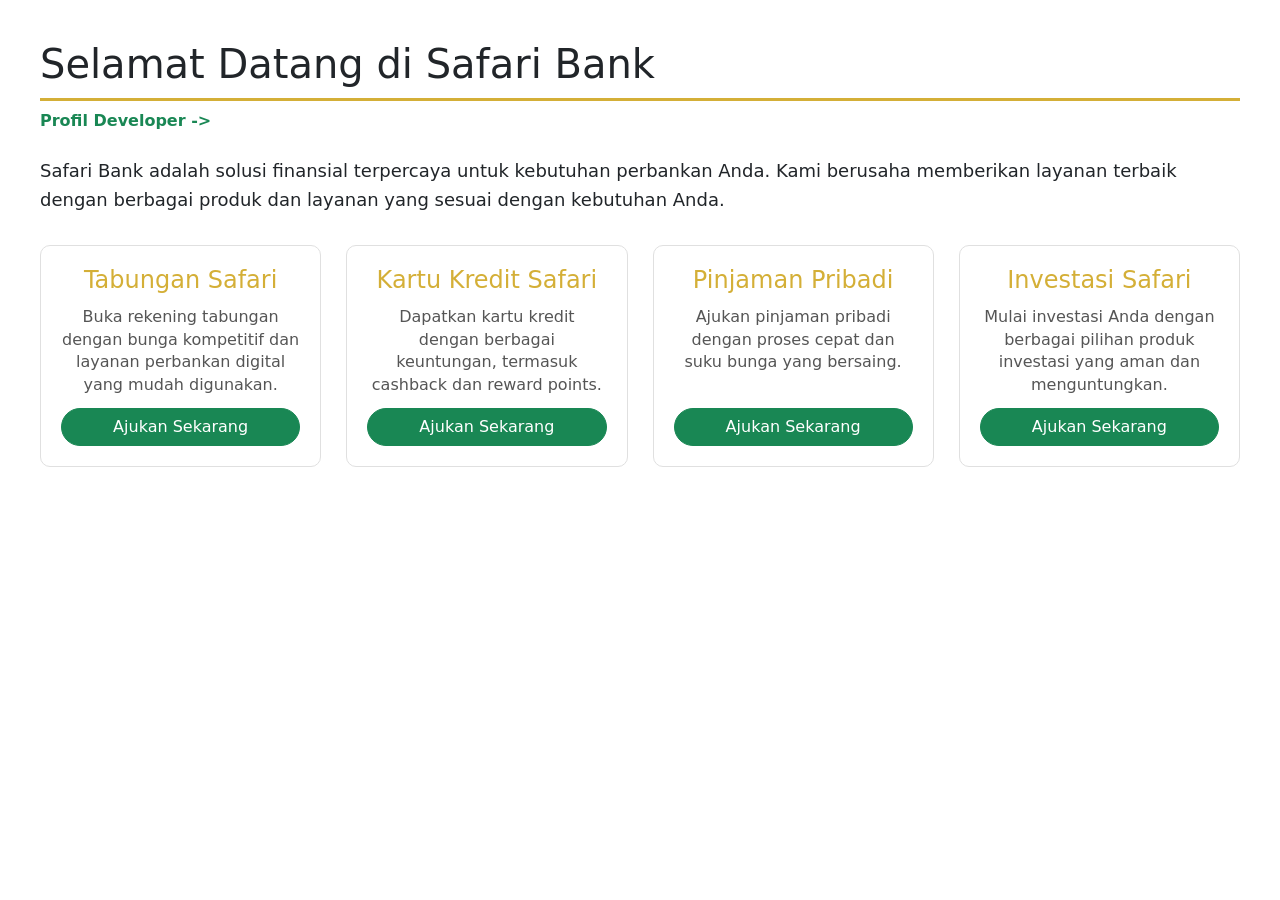
<file: index.html>
<!DOCTYPE html>
<html lang="en">
<head>
    <meta charset="UTF-8">
    <meta name="viewport" content="width=device-width, initial-scale=1.0">
    <title>Safari Bank - Solusi Finansial Anda</title>
    <link rel="stylesheet" href="style.css">
    <link href="https://cdn.jsdelivr.net/npm/bootstrap@5.3.2/dist/css/bootstrap.min.css" rel="stylesheet">
</head>
<body>
    <h1>Selamat Datang di Safari Bank</h1>
    <a href="profile.html" class="text-decoration-none text-success fw-bold mb-4 d-inline-block">
        Profil Developer ->
    </a>
    <p>Safari Bank adalah solusi finansial terpercaya untuk kebutuhan perbankan Anda. Kami berusaha memberikan layanan terbaik dengan berbagai produk dan layanan yang sesuai dengan kebutuhan Anda.</p>

    <div class="product-grid">
        <div class="product-card">
            <h2>Tabungan Safari</h2>
            <p>Buka rekening tabungan dengan bunga kompetitif dan layanan perbankan digital yang mudah digunakan.</p>
            <a href="#" id="btn-tabungan" class="btn btn-success w-100 mt-auto rounded-pill">Ajukan Sekarang</a>
        </div>
        <div class="product-card">
            <h2>Kartu Kredit Safari</h2>
            <p>Dapatkan kartu kredit dengan berbagai keuntungan, termasuk cashback dan reward points.</p>
            <a href="#" id="btn-kartu-kredit" class="btn btn-success w-100 mt-auto rounded-pill">Ajukan Sekarang</a>
        </div>
        <div class="product-card">
            <h2>Pinjaman Pribadi</h2>
            <p>Ajukan pinjaman pribadi dengan proses cepat dan suku bunga yang bersaing.</p>
            <a href="#" id="btn-pinjaman" class="btn btn-success w-100 mt-auto rounded-pill">Ajukan Sekarang</a>
        </div>
        <div class="product-card">
            <h2>Investasi Safari</h2>
            <p>Mulai investasi Anda dengan berbagai pilihan produk investasi yang aman dan menguntungkan.</p>
            <a href="#" id="btn-investasi" class="btn btn-success w-100 mt-auto rounded-pill">Ajukan Sekarang</a>
        </div>

    <script src="script.js"></script>
    
</body>
</html>
</file>
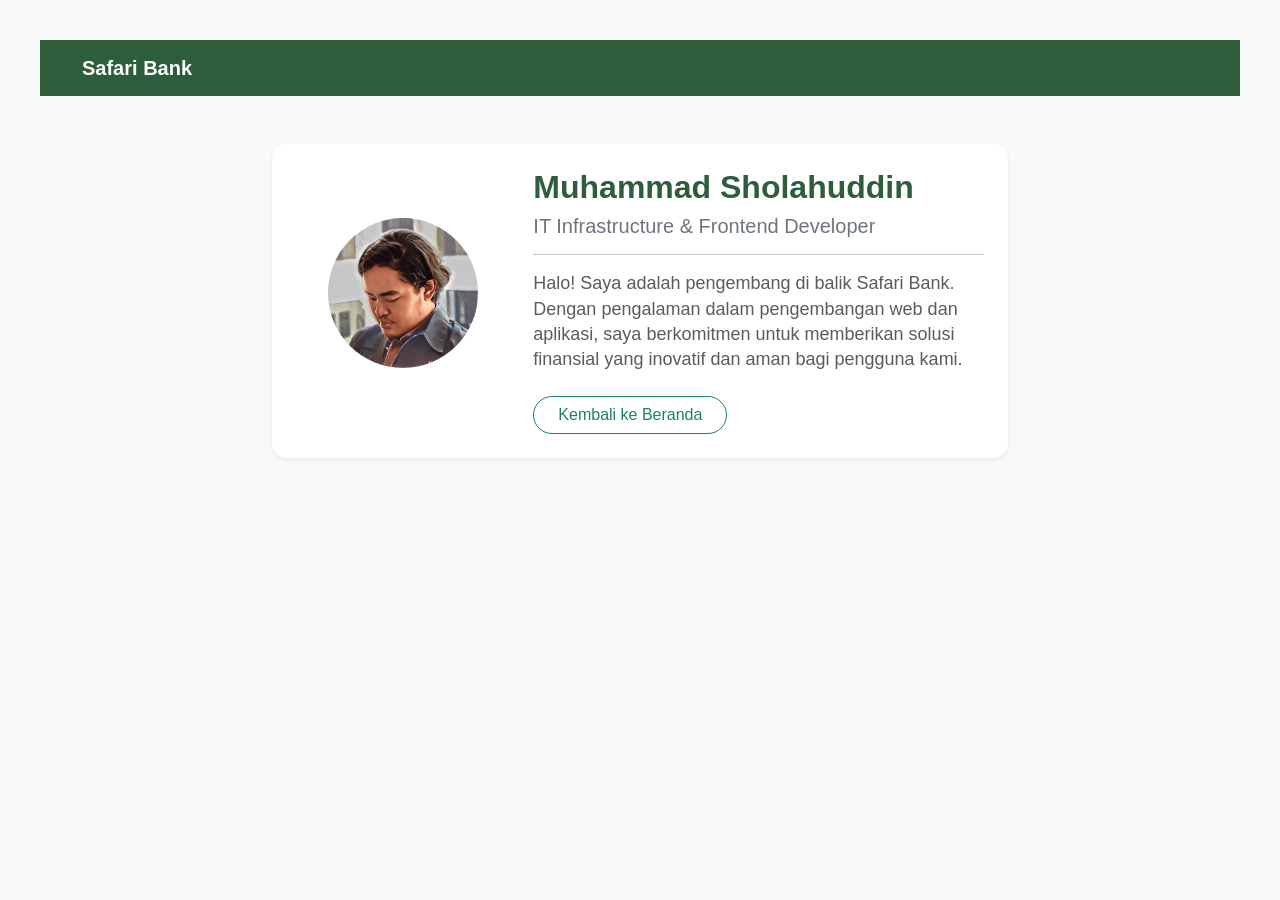
<file: profile.html>
<!doctype html>
<html lang="en">
  <head>
    <meta charset="utf-8">
    <meta name="viewport" content="width=device-width, initial-scale=1">
    <title>Profil Developer - Safari Bank</title>
    <!-- Bootstrap dan CSS-->
    <link href="https://cdn.jsdelivr.net/npm/bootstrap@5.3.8/dist/css/bootstrap.min.css" rel="stylesheet" integrity="sha384-sRIl4kxILFvY47J16cr9ZwB07vP4J8+LH7qKQnuqkuIAvNWLzeN8tE5YBujZqJLB" crossorigin="anonymous">
    <link rel="stylesheet" href="style.css">
    </head>

  <body class="bg-light">
    <nav class="navbar navbar-expand-lg navbar-dark" style="background-color: #2c5e3b;">
        <div class="container">
            <a class="navbar-brand fw-bold" href="index.html">Safari Bank</a>
        </div>
    </nav>


    <div class="container mt-5">
        <div class="row justify-content-center">
            <div class="col-md-8">

                <div class="card shadow-sm border-0 p-4" style="border-radius: 15px;">
                    <div class="row align-items-center">

                        <div class="col-md-4 text-center mb-3 mb-md-0">
                            <img src="/img/profile.jpeg" alt="Foto Profil" class="rounded-circle mb-3" width="150" height="150">
                        </div>

                        <div class="col-md-8">
                        <h2 class="fw-bold" style="color: #2c5e3b;">Muhammad Sholahuddin</h2>
                        <h5 class="text-secondary">IT Infrastructure & Frontend Developer</h5>
                        <hr>
                        <p class="text-muted" style="line-height: 1.4;">
                            Halo! Saya adalah pengembang di balik Safari Bank. Dengan pengalaman dalam pengembangan web dan aplikasi, saya berkomitmen untuk memberikan solusi finansial yang inovatif dan aman bagi pengguna kami.
                        </p>
                        <div class="mt-4">
                            <a href="index.html" class="btn btn-outline-success rounded-pill px-4">Kembali ke Beranda</a>
                        </div>
                    </div>
                </div>
            </div>
        </div>
    </div>
    
  </body>
</html>
</file>
<file: style.css>
* {
    margin: 0;
    padding: 0;
    box-sizing: border-box;
}

body {
    font-family: Segoe UI, Tahoma, Geneva, Verdana, sans-serif;
    background-color: #f4f7f6;
    color: #333;
    padding: 40px;
}

h1 {
    color: #2c5e3b;
    margin-bottom: 20px;
    border-bottom: 3px solid #d4af37;
    padding-bottom: 10px;
}

p {
    font-size: 18px;
    line-height: 1.6;
}

.product-grid {
    display: grid;
    grid-template-columns: repeat(auto-fit, minmax(250px, 1fr));
    gap: 25px;
    margin-top: 30px;
}

.product-card {
    background-color: #ffffff;
    border: 1px solid #e0e0e0;
    border-radius: 10px;
    padding: 20px;
    text-align: center;
    transition: transform 0.3s ease, box-shadow 0.3s ease;
    display: flex;
    flex-direction: column;
    height: 100%;
}

.product-card:hover {
    transform: translateY(-10px);
    box-shadow: 0 10px 20px rgba(0, 0, 0, 0.1);
}

.product-card h2 {
    color: #d4af37;
    margin-bottom: 12px;
    font-size: 24px;
}

.product-card p {
    color: #555;
    font-size: 16px;
    margin-bottom: 12px;
    line-height: 1.4;
    
    
}
</file>
